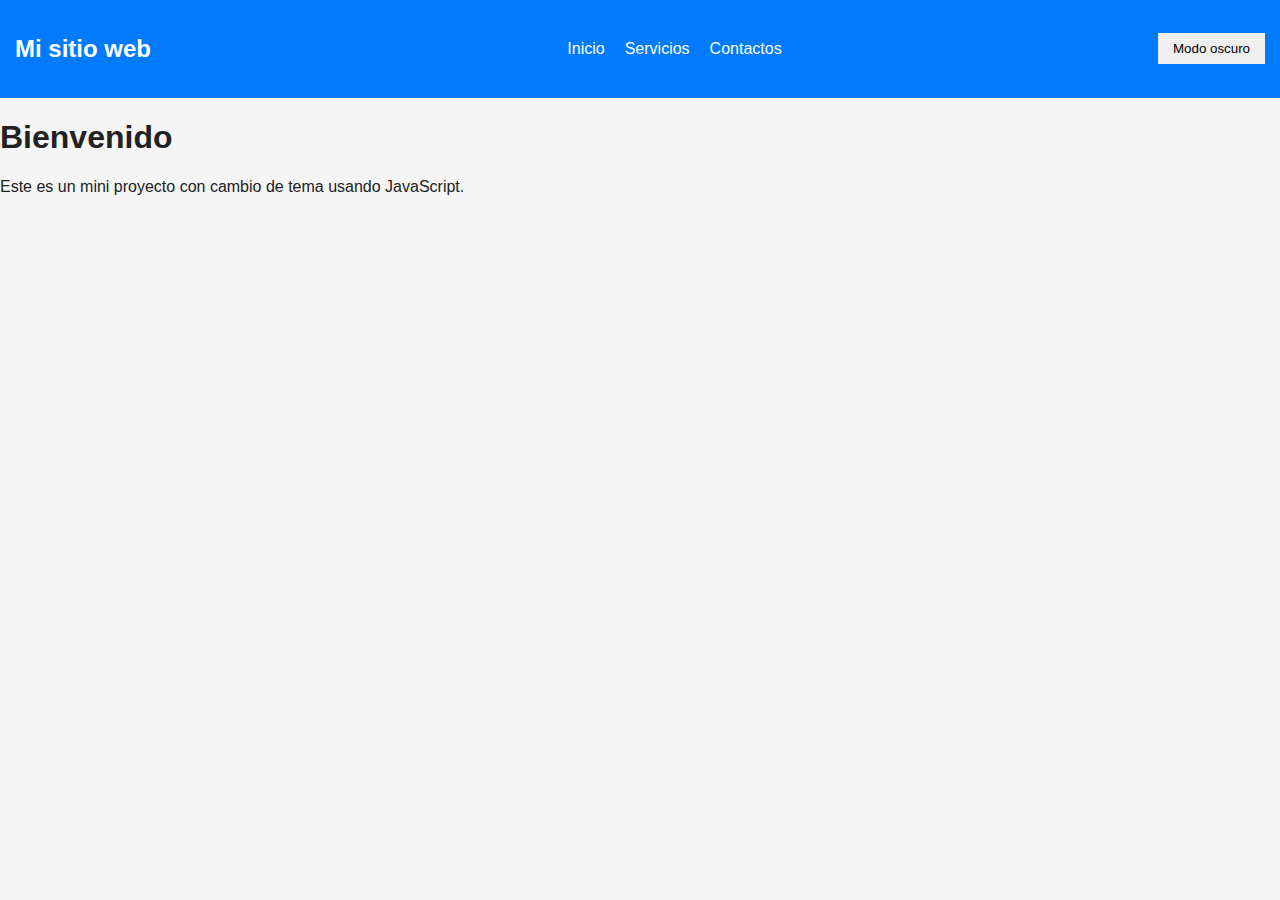
<file: proyecto1/index.html>
<!DOCTYPE html>

<html lang="es">
<head>
    <meta charset="UTF-8">
    <meta name="viewport" content="width=device-width, initial-scale=1.0">
    <title>Mini layout para cambiar de tema</title>
    <link rel="stylesheet" href="styles.css">

</head>
<body>
    <nav class="navbar">
        <h2>Mi sitio web</h2>
        <ul>
            <li><a href="#">Inicio</a></li>
            <li><a href="#">Servicios</a></li>
            <li><a href="#">Contactos</a></li>
        </ul>

        <button id="themeBtn">Modo oscuro</button>
    </nav>

    <main class="Contenido">
        <h1>Bienvenido</h1>
        <p>Este es un mini proyecto con cambio de tema usando JavaScript.</p>
    </main>
    
    <script src="script.js"></script>
</body>
</html>
</file>
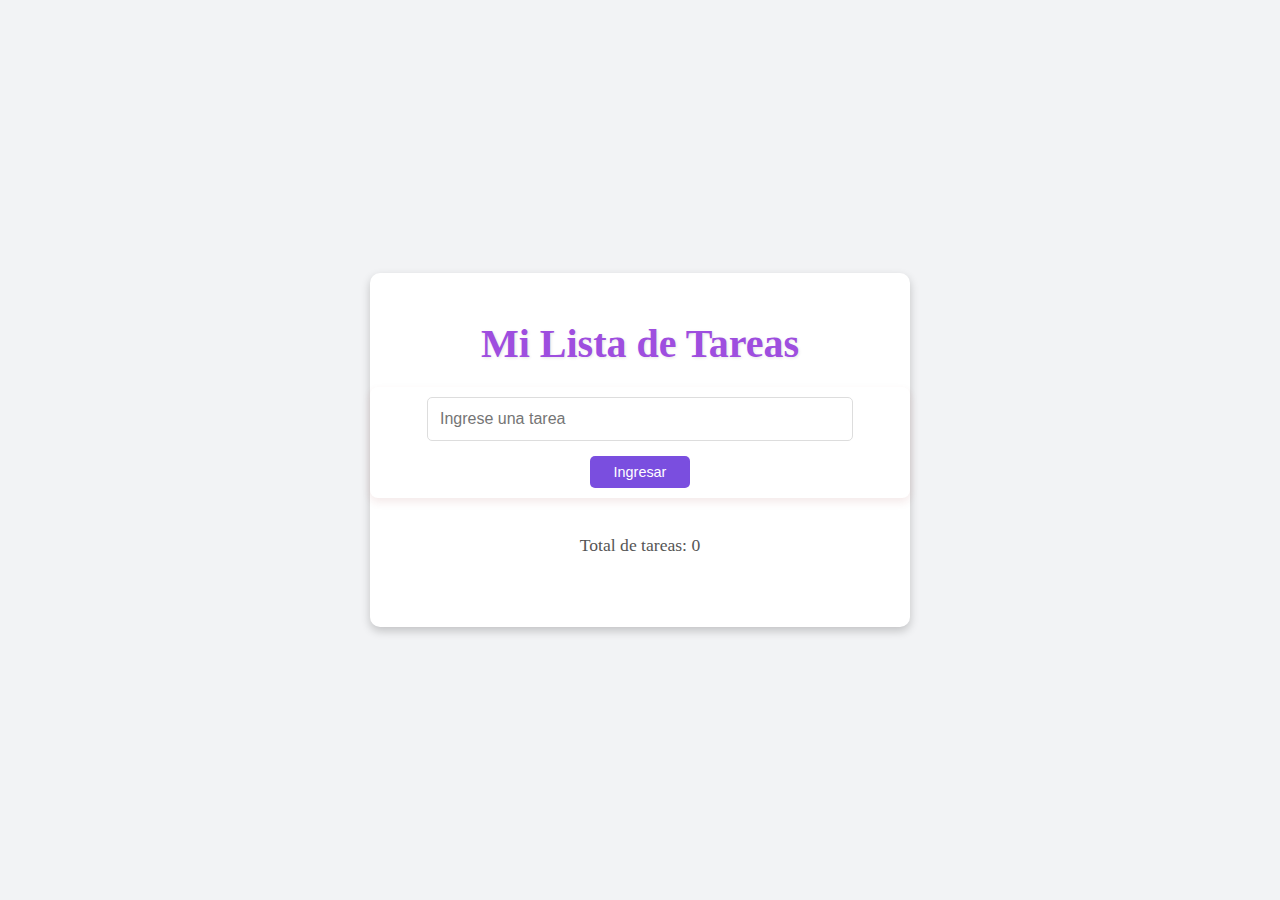
<file: To-Do-List/index.html>
<!DOCTYPE html>
<html lang="es">
<head>
  <meta charset="UTF-8">
  <meta name="viewport" content="width=device-width, initial-scale=1.0">
  <title>Mi Lista de Tareas</title>
  <link rel="stylesheet" href="styles.css">
</head>
<body>
  <div class="container">
    <h1>Mi Lista de Tareas</h1>
    <form id="form">
      <input id="tarea" type="text" placeholder="Ingrese una tarea" required>
      <button id="agregar" type="submit">Ingresar</button>
    </form>
    
    <p>Total de tareas: <span id="contador">0</span></p>
    <ul id="lista"></ul>
  </div>
  <script src="script.js"></script>
</body>
</html>
</file>
<file: proyecto1/styles.css>
/* Tema claro por defecto */

body {
    font-family: Arial, sans-serif;
    margin: 0;
    background-color: #f5f5f5;
    color: #222;
}

/* Navbar */

.navbar {
    display: flex;
    justify-content: space-between;
    align-items: center;
    padding: 15px;
    background: #007bff;
    color: white;
}

.navbar ul {
    list-style: none;
    display: flex;
    gap: 20px;
}

.navbar a {
    text-decoration: none;
    color: white;
}

/*Contenido*/

.contenido {
    padding: 30px;
}

/* Boton */

button {
    padding: 8px 15px;
    border: none;
    cursor: pointer;
}

/* Tema oscuro */

.dark {
    background: #121212;
    color: #f5f5f5;
}

.dark .navbar {
    background: #222;
}
</file>
<file: To-Do-List/styles.css>
/* Estilos generales del cuerpo de la página */
body {
  font-family: 'Times new Roman', sans-serif;
  margin: 0;
  padding: 0;
  background-color: #f2f3f5;
  display: flex;
  flex-direction: column;
  align-items: center;
  justify-content: center;
  min-height: 100vh;
  color: #333;
}

/* Contenedor principal */
.container {
  background: white;
  padding: 20px;
  width: 100%;
  max-width: 500px; /* Asegura que el contenedor no sea demasiado ancho */
  border-radius: 10px;
  box-shadow: 0 4px 10px rgba(0, 0, 0, 0.2);
  display: flex;
  flex-direction: column;
  align-items: center;
  justify-content: center;
}

/* Título */
h1 {
  font-size: 2.5rem;
  color: #9e4edf;
  margin-bottom: 20px;
  text-shadow: 1px 1px 3px rgba(0, 0, 0, 0.1);
  text-align: center; /* Asegura que el título esté centrado */
}

/* Formulario */
form {
  display: flex;
  flex-direction: column; /* Cambié de row a column para que el input y botón se apilen verticalmente */
  align-items: center;
  justify-content: center;
  background-color: #ffffff;
  padding: 10px 20px;
  border-radius: 8px;
  box-shadow: 0 4px 8px #962b2b1a;
  margin-bottom: 20px;
  width: 100%;
}

/* Input de tarea */
input[type="text"] {
  padding: 12px;
  font-size: 1rem;
  border-radius: 5px;
  border: 1px solid #ddd;
  margin-bottom: 15px; /* Añadí un margen para separar el input del botón */
  width: 80%; /* Ajusté el ancho para que no sea tan grande */
  transition: border-color 0.3s ease;
}

input[type="text"]:focus {
  border-color: #7864ec;
  outline: none;
}

/* Botón de agregar tarea */
button {
  padding: 8px 15px;
  font-size: 0.9rem;
  background-color: #7a4edf;
  border: none;
  color: white;
  max-width: 100px;
  cursor: pointer;
  border-radius: 5px;
  transition: background-color 0.3s ease;
  width: 80%; /* Asegura que el botón tenga el mismo tamaño que el input */
}

button:hover {
  background-color: #823e9d;
}

button:active {
  background-color: #4e2a77;
}

/* Estilo para el contador de tareas */
p {
  font-size: 1.1rem;
  color: #555;
  text-align: center; /* Centra el contador */
  margin-bottom: 15px; /* Añadí espacio entre el contador y la lista */
}

/* Lista de tareas */
ul {
  list-style-type: none;
  padding: 0;
  width: 100%;
  margin-top: 20px; /* Añadí un margen superior para separar la lista de la parte superior */
}

/* Cada tarea en la lista */
li {
  background-color: #fff;
  margin: 12px 0;
  padding: 12px;
  display: flex;
  justify-content: space-between;
  align-items: center;
  border-radius: 8px;
  box-shadow: 0 2px 6px rgba(0, 0, 0, 0.1);
  font-size: 1.1rem;
  transition: background-color 0.3s ease;
}

li:hover {
  background-color: #f8f9fa;
}

/* Estilo para el botón de eliminar */
button.eliminar {
  background-color: #7e0949;
  border-radius: 5px;
  padding: 6px 10px;
  font-size: 0.9rem;
  max-width: 100px;
  cursor: pointer;
  transition: background-color 0.3s ease;
}

button.eliminar:hover {
  background-color: #c92cb4;
}

button.eliminar:active {
  background-color: #ac2584;
}
</file>
